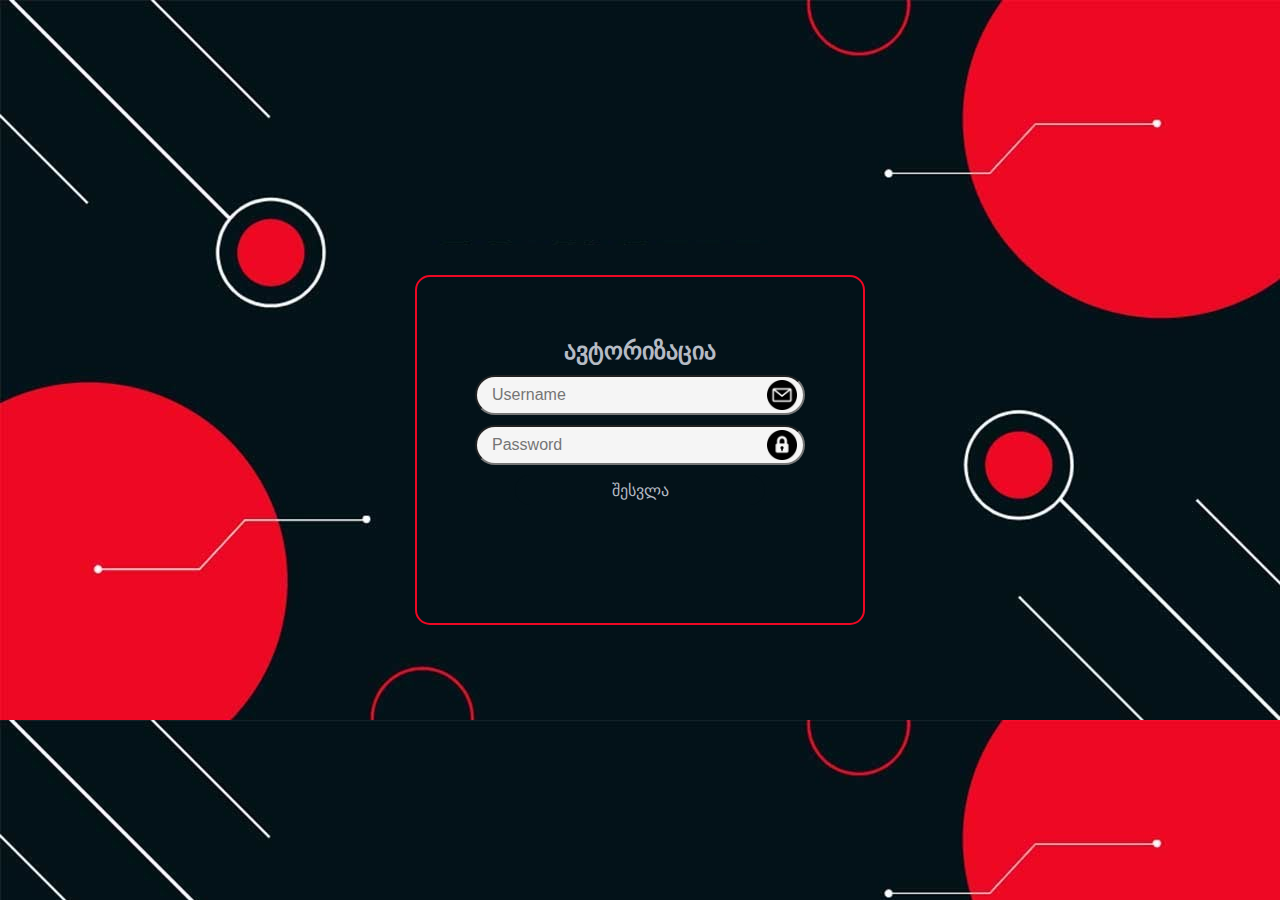
<file: index.html>
<!DOCTYPE html>
<html lang="en">

<head>
    <meta charset="UTF-8">
    <meta name="viewport" content="width=device-width, initial-scale=1.0">
    <title>Helpdesk authorisation</title>
    <script src="mainscript.js" defer></script>
    <link rel="stylesheet" href="style.css">
</head>

<body>
    <div class="main_backer_div">
        <div class="main_card" onmouseover="main_card_mouse_over()" onmouseout="main_card_mouse_out()">
            <div class="inputs_div">
                <center>
                    <div class="wrong_alert_box">
                        <img src="./images/icons/warning-red.png" class="wrong_alert_icon">
                        <h1 class="wrong_alert">Incorrect Declaration</h1>
                    </div>
                </center>
                <center>
                    <h1 class="main_text_auth">ავტორიზაცია</h1>
                </center>
                <center><input type="text" class="username_input" placeholder="Username"></center>
                <center><input type="password" class="password_input" placeholder="Password"></center>
                <center><button class="auth_button" onclick="check_auth()">შესვლა</button></center>
                <div class="test_shower_box">
                    <h1 class="watcher_text1">Use this declaration to spectate in a test mode:</h1>
                    <h1 class="watcher_text2">username: watcher | password: 1234</h1>
                </div>
            </div>
        </div>
    </div>
</body>

</html>
</file>
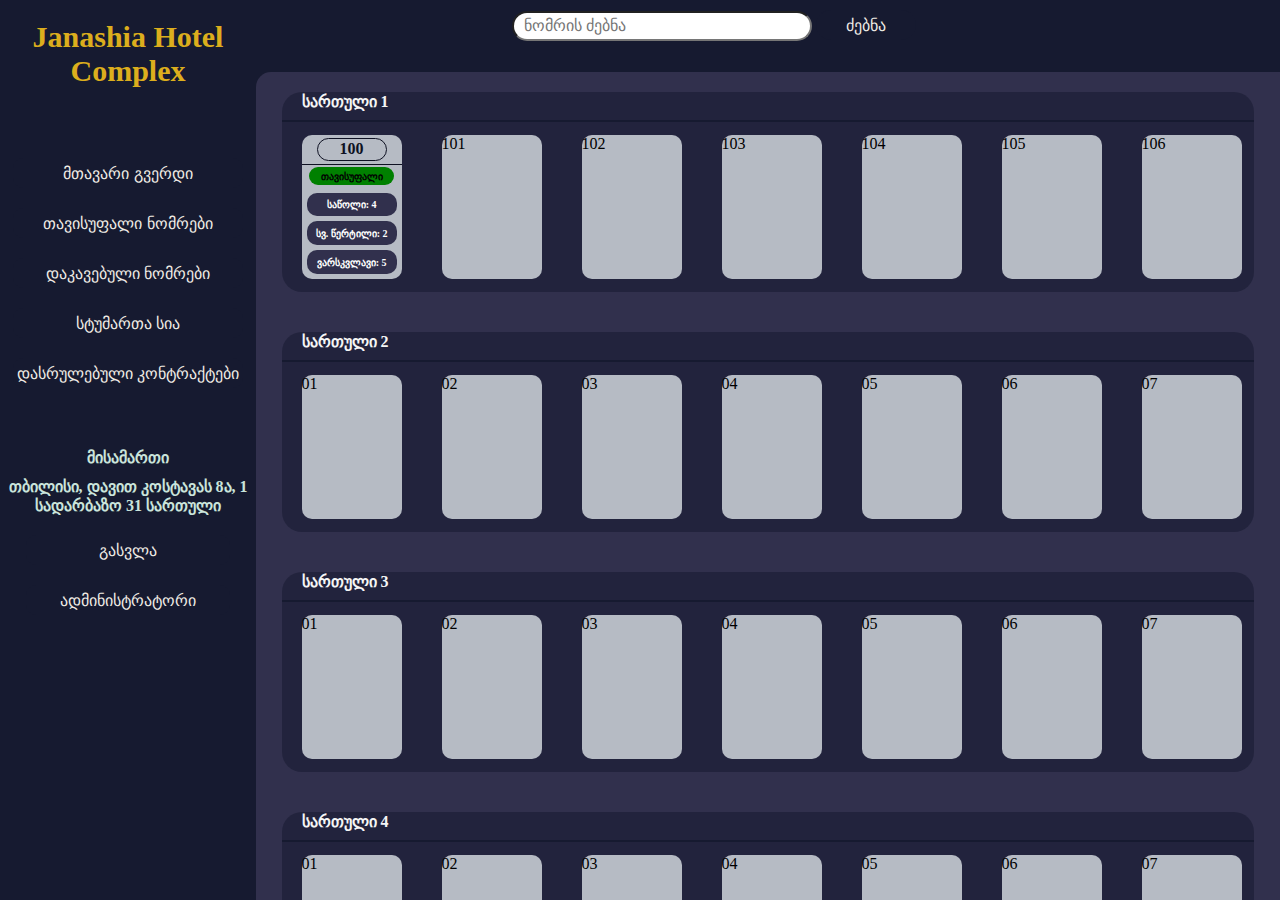
<file: ReceptionBar/recept.html>
<!DOCTYPE html>
<html lang="en">

<head>
    <meta charset="UTF-8">
    <meta name="viewport" content="width=device-width, initial-scale=1.0">
    <title>Navigation</title>
    <script src="reception.js" defer></script>
    <!-- <script>
        document.addEventListener('contextmenu', function (e) {
        e.preventDefault();
    });
    </script> -->
    <link rel="stylesheet" href="leftrecept.css">
    <link rel="stylesheet" href="../ReceptionBar/pagesCss/mainSection.css">
    <link rel="stylesheet" href="../ReceptionBar/pagesCss/takenRooms.css">
    <link rel="stylesheet" href="../ReceptionBar/pagesCss/freeRooms.css">
    <link rel="stylesheet" href="../ReceptionBar/pagesCss/endedContracts.css">
    <link rel="stylesheet" href="../ReceptionBar/pagesCss/guestList.css">
    <link rel="stylesheet" href="../ReceptionBar/pagesCss/receptResponsive.css">
</head>

<body>
    <div class="left_sidebar">
        <h1 class="hotel_name">Janashia Hotel Complex</h1>
        <div class="buttons_container">
            <div class="buttons_center">
                <button class="main_page" onclick="MainPage()">მთავარი გვერდი</button>
                <button class="free_rooms" onclick="FreeRooms()">თავისუფალი ნომრები</button>
                <button class="taken_rooms" onclick="TakenRooms()">დაკავებული ნომრები</button>
                <button class="guest_list" onclick="GuestList()">სტუმართა სია</button>
                <button class="ended_contracts" onclick="EndedContracts()">დასრულებული კონტრაქტები</button>
            </div>
        </div>
        <h1 class="address_text">მისამართი</h1>
        <h1 class="address_info">თბილისი, დავით კოსტავას 8ა, 1 სადარბაზო 31 სართული</h1>
        <center><button class="exit_button" onclick="ExitButton()">გასვლა</button></center>
        <center><button class="admin_panel_button" ondblclick="AdminPanel()">ადმინისტრატორი</button></center>
        <center><button class="admin_panel_button2" ondblclick="AdminPanel2()">ადმინ.</button></center>
    </div>
    <main>
        <div class="main_section">
            <div class="main_section_header">
                <input type="text" class="main_section_search_input" placeholder="ნომრის ძებნა">
                <button class="main_section_search_input_button">ძებნა</button>
            </div>
            <div class="main_section_worksheet_backer">
                <div class="room_selector_section_1">
                    <div class="room_selector_section_1_floor_name">
                        <h1 class="room_selector_section_1_floor_name_text">სართული 1</h1>
                    </div>
                    <div class="room_selector_section_1_room_list_container">
                        <div class="room_selector_section_1_option">
                            <div class="room_selector_section_1_option_room_number">
                                <div class="room_selector_section_1_option_room_number_cyrcle">
                                    <h1 class="room_selector_section_1_option_room_number_cyrcle_text">100</h1>
                                </div>
                            </div>
                            <div class="room_selector_section_1_option_information">
                                <div class="room_selector_section_1_option_information_box_status_backer">
                                    <div class="room_selector_section_1_option_information_box_status_box">
                                        <h1 class="room_selector_section_1_option_information_box_status_box_text">
                                            თავისუფალი</h1>
                                    </div>
                                </div>
                                <div class="room_selector_section_1_option_information_box_details">
                                    <div class="room_option_info_quantity">
                                        <h1 class="room_option_info_quantity_text">საწოლი: 4</h1>
                                    </div>
                                    <div class="room_option_info_wet">
                                        <h1 class="room_option_info_wet_text">სვ. წერტილი: 2</h1>
                                    </div>
                                    <div class="room_option_info_star">
                                        <h1 class="room_option_info_star_text">ვარსკვლავი: 5</h1>
                                    </div>
                                </div>
                            </div>
                        </div>
                    </div>
                </div>
            </div>
        </div>
        <div class="free_rooms_section">
            <div class="free_rooms_search_container">
                <input type="text" class="free_rooms_search_input" placeholder="თავისუფალი ნომრები"></input>
                <button class="free_rooms_search_input_button">ძებნა</button>
            </div>
            <div class="free_rooms_worksheet_backer">
                <div class="free_rooms_background_container">
                    <div class="free_rooms_guest_lister">
                        <div class="free_rooms_status_color">
                            <h1 class="free_rooms_status_color_text">თავისუფალი</h1>
                        </div>
                        <h1 class="free_rooms_guest_text">301 ნომერი თავისუფალია, შეგიძლიათ შეყოთ</h1>
                    </div>
                </div>
            </div>
        </div>
        <div class="taken_rooms_section">
            <div class="taken_rooms_search_container">
                <input class="taken_rooms_search_input" placeholder="დაკავებული ნომრები"></input>
                <button class="taken_rooms_search_input_button">ძებნა</button>
            </div>
            <div class="taken_rooms_worksheet_backer">
                <div class="taken_rooms_background_container">
                    <div class="taken_rooms_guest_lister">
                        <div class="taken_rooms_status_color">
                            <h1 class="taken_rooms_status_color_text">დაკავებული</h1>
                        </div>
                        <h1 class="taken_rooms_guest_text">ნატა სამუშია, იკავებს 402 ნომერს, სავარაუდო გასვლა 16 დღე
                        </h1>
                    </div>
                </div>
            </div>
        </div>
        <div class="guest_list_section">
            <div class="guest_list_search_container">
                <input class="guest_list_search_input" placeholder="სტუმართა სია"></input>
                <button class="guest_list_search_input_button">ძებნა</button>
            </div>
            <div class="guest_list_worksheet_backer">
                <div class="guest_list_background_container">
                    <div class="guest_list_guest_lister">
                        <div class="guest_list_status_color">
                            <h1 class="guest_list_status_color_text">აქტიური</h1>
                        </div>
                        <h1 class="guest_list_guest_text">ლუკა რაზიკაშვილი</h1>
                    </div>
                </div>
                <div class="guest_list_details_box">
                    <div class="card_upper_box">
                        <center>
                            <div class="guest_list_details_head">
                                <h1 class="guest_list_details_head_text">ნომერი 310</h1>
                            </div>
                        </center>
                    </div>
                    <div class="card_lower_box">
                        <div class="guest_list_details_box_card">
                            <div class="upper_guest_list_details_box_card">
                                under construction
                            </div>
                            <div class="lower_guest_list_details_box_card">
                                <h1 class="lower_guest_list_details_box_information">კომენტარში მიეთითოს თანმხლებთა
                                    სახელები და გვარები.</h1>
                                <textarea name="comment" class="guest_list_comment_area"
                                    placeholder="კომენტარი"></textarea>
                                <div class="guest_list_comment_shower"></div>
                                <button class="guest_list_details_box_card_saver">შენახვა</button>
                            </div>
                        </div>
                    </div>
                </div>
            </div>
        </div>
        <div class="ended_contracts_section">
            <div class="ended_contracts_search_container">
                <input class="ended_contracts_search_input" placeholder="დასრულებული კონტრაქტები"></input>
                <button class="ended_contracts_search_input_button">ძებნა</button>
            </div>
            <div class="ended_contracts_worksheet_backer">
                <div class="ended_contracts_background_container">
                    <div class="ended_contracts_guest_lister">
                        <div class="ended_contracts_status_color">
                            <h1 class="ended_contracts_status_color_text">დასრულებული</h1>
                        </div>
                        <h1 class="ended_contracts_guest_text">სანდრო ბერიძე. იკავებდა 507 ნომერს. სასტუმრო დატოვა
                            22.07.2023, 19.26:27 საათზე</h1>
                    </div>
                </div>
            </div>
        </div>
    </main>
</body>

</html>
</file>
<file: style.css>
/* Sky color #CAE4DB - Mist color #7A9D96 */

/* 161A30 31304D B6BBC4 F0ECE5 */

* {
    margin: 0;
    padding: 0;
    box-sizing: border-box;
}

html, body {
    height: 100%;
    width: 100%;
    margin: 0;
    display: flex;
}

.main_backer_div {
    background: url("./images/logo\ \(red\).png");
    background-repeat: repeat;
    background-size: 100%, 100%;
    width: 100%;
    height: 100%;
    display: flex;
    align-items: center;
    justify-content: center;
}

.main_card{
    width: 450px;
    height: 350px;
    background-color: #031219;
    border-radius: 15px;
    border: 2px solid #ee0824;
    display: flex;
    justify-content: center;
}

.main_card:hover {
    border: 2px solid cyan;
}

.inputs_div {
    position: relative;
    background-color: none;
    width: 400px;
    height: 135px;
    display: inline-block;
    top: 60px;
}

.username_input {
    width: 330px;
    height: 40px;
    background: url("./images/icons/email.png");
    background-size: 30px 30px;
    background-repeat: no-repeat;
    background-position: 98% 50%;
    background-color: whitesmoke;
    border-radius: 20px;
    padding-right: 40px;
    padding-left: 15px;
    margin-top: 10px;
    font-size: medium;
}

.password_input {
    width: 330px;
    height: 40px;
    background: url("./images/icons/padlock.png");
    background-size: 30px 30px;
    background-repeat: no-repeat;
    background-position: 98% 50%;
    background-color: whitesmoke;
    border-radius: 20px;
    padding-right: 40px;
    padding-left: 15px;
    margin-top: 10px;
    font-size: medium;
}

.auth_button {
    width: 250px;
    height: 30px;
    border-radius: 20px;
    margin-top: 10px;
    background-color: #031219;
    border: none;
    color: #B6BBC4;
    font-size: medium;
    cursor: url("./images/icons/pointer.png"), auto;
}

.auth_button:hover {
    background-color: #31304D;
}

.main_text_auth {
    font-size: x-large;
    color: #B6BBC4;
}

.wrong_alert_box {
    position: absolute;
    display: none;
    align-items: center;
    justify-content: center;
    top: -25%;
    left: 50%;
    transform: translate(-50%);
}

.wrong_alert_icon {
    width: 30px;
    height: 30px;

}

.wrong_alert {
    color: #ee0824;
    font-size: medium;
}

.test_shower_box {
    width: 370px;
    height: 40px;
    text-align: center;
    text-justify: center;
    border-radius: 15px 15px 0 0;
    background-color: #031219;
    position: absolute;
    display: none;
    top: 183%;
    left: 50%;
    transform: translate(-50%);
    border: 2px solid cyan;
}

.watcher_text1,
.watcher_text2 {
    font-size: medium;
    color: whitesmoke;
}

@media (max-width: 700px) {
    .main_card {
        width: 350px;
    }
    .wrong_alert_icon {
        width: 15px;
        height: 15px;
    }
    .wrong_alert {
        font-size: small;
    }
    .test_shower_box {
        width: 270px;
        height: 30px;
        top: 190%;
    }
    .watcher_text1,
    .watcher_text2 {
        font-size: x-small;
    }
}
</file>
<file: ReceptionBar/leftrecept.css>
/* Sky color #CAE4DB - Mist color #7A9D96 */

/* 161A30 31304D B6BBC4 F0ECE5 */

* {
    margin: 0;
    padding: 0;
    box-sizing: border-box;
}

main {
    width: 80%;
    height: 100%;
}

html,
body {
    height: 100%;
    margin: 0;
    display: flex;
    width: 100%;
}

.left_sidebar {
    width: 20%;
    height: 100%;
    background-color: #161A30;
}

.hotel_name {
    text-align: center;
    color: #DCAE1D;
    font-size: 30px;
    margin-top: 20px;
    cursor: pointer;
}

.hotel_name:hover {
    text-shadow: 0 0 10px #edd072;
}


.buttons_container {
    width: 100%;
    margin-top: 50px;
    display: flex;
    justify-content: center;
}

.buttons_center {
    width: 90%;
}

.main_page,
.free_rooms,
.taken_rooms,
.guest_list,
.ended_contracts {
    display: block;
    background-color: #161A30;
    width: 100%;
    height: 30px;
    margin-top: 20px;
    border-radius: 10px;
    outline: none;
    border: none;
    font-size: medium;
    color: #F0ECE5;
    cursor: pointer;
}

.main_page:hover,
.free_rooms:hover,
.taken_rooms:hover,
.guest_list:hover,
.ended_contracts:hover {
    background-color: #31304D;
}

.exit_button {
    background-color: #161A30;
    width: 80%;
    height: 30px;
    margin-top: 20px;
    border-radius: 10px;
    outline: none;
    border: none;
    font-size: medium;
    color: #F0ECE5;
    cursor: pointer;
}

.exit_button:hover {
    background-color: #31304D;
}

.admin_panel_button {
    background-color: #161A30;
    width: 80%;
    height: 30px;
    margin-top: 20px;
    border-radius: 10px;
    outline: none;
    border: none;
    font-size: medium;
    color: #F0ECE5;
    cursor: pointer;
}

.admin_panel_button2 {
    display: none;
    background-color: #161A30;
    width: 80%;
    height: 30px;
    margin-top: 10px;
    border-radius: 10px;
    outline: none;
    border: none;
    font-size: medium;
    color: #F0ECE5;
    cursor: pointer;
}

.admin_panel_button:hover {
    background-color: #31304D;
}

.address_text {
    font-size: medium;
    text-align: center;
    color: #CAE4DB;
    margin-top: 60px;
}

.address_info {
    font-size: medium;
    text-align: center;
    color: #CAE4DB;
    margin-top: 10px;
}
</file>
<file: ReceptionBar/pagesCss/mainSection.css>
.main_section {
    display: block;
    width: 100%;
    height: 100%;
    background-color: #161A30;
}

.main_section_header {
    width: 100%;
    height: 8%;
    background-color: #161A30;
    padding-top: 1%;
}

.main_section_search_input {
    width: 300px;
    height: 30px;
    border-radius: 15px;
    padding-left: 10px;
    padding-right: 10px;
    margin-left: 25%;
    font-size: medium;
}

.main_section_search_input_button {
    width: 100px;
    height: 30px;
    border-radius: 15px;
    background-color: #161A30;
    border: none;
    color: #F0ECE5;
    font-size: medium;
    cursor: pointer;
}

.main_section_search_input_button:hover {
    background-color: #31304D;
}

.main_section_worksheet_backer {
    width: 100%;
    height: 92%;
    background-color: #31304D;
    border-radius: 15px 0 0 0;
    display: flex;
    flex-direction: column;
    align-items: center;
    overflow-y: auto;
}

.room_selector_section_1 {
    width: 95%;
    min-height: 200px;
    background-color: #161a308b;
    margin: 20px 0 20px 0;
    border-radius: 20px;
}

.room_selector_section_1_floor_name {
    height: 15%;
    border-bottom: solid 2px #161A30;
}

.room_selector_section_1_floor_name_text {
    padding-left: 20px;
    color: whitesmoke;
    font-size: medium;
}

.room_selector_section_1_room_list_container {
    width: 100%;
    height: 85%;
    /* background-color: rgba(255, 0, 0, 0.185); */
    border-radius: 0 0 20px 20px;
    display: flex;
    flex-direction: row;
    overflow-x: auto;
    align-items: center;
}

.room_selector_section_1_option {
    min-width: 100px;
    height: 85%;
    background-color: #B6BBC4;
    border-radius: 10px;
    margin: 0 20px 0 20px;
    display: flex;
    flex-direction: column;
}

.room_selector_section_1_room_list_container::-webkit-scrollbar {
    width: 20px;
    height: 10px;
}

/* Track */
.room_selector_section_1_room_list_container::-webkit-scrollbar-track {
    border-radius: 10px;
    margin: 0 15px 0 15px;
}

/* Handle */
.room_selector_section_1_room_list_container::-webkit-scrollbar-thumb {
    background: #0e1122;
    border-radius: 10px;
}

.main_section_worksheet_backer::-webkit-scrollbar {
    width: 10px;
    height: 10px;
}

/* Track */
.main_section_worksheet_backer::-webkit-scrollbar-track {
    border-radius: 10px;
    margin: 15px 0 15px 0;
}

/* Handle */
.main_section_worksheet_backer::-webkit-scrollbar-thumb {
    background: #0e1122;
    border-radius: 10px;
}

.room_selector_section_1_option_room_number {
    width: 100%;
    height: 20%;
    border-radius: 10px 10px 0 0;
    display: flex;
    align-items: center;
    justify-content: center;
}

.room_selector_section_1_option_room_number_cyrcle {
    width: 70%;
    height: 80%;
    border-radius: 15px;
    border: solid 1px #0e1122;
    display: flex;
    align-items: center;
    justify-content: center;
}

.room_selector_section_1_option_room_number_cyrcle_text {
    color: #0e1122;
    font-size: medium;
}

.room_selector_section_1_option_information {
    width: 100%;
    height: 80%;
    border-top: solid 1px #0e1122;
}

.room_selector_section_1_option_information_box_status_backer {
    width: 100%;
    height: 20%;
    display: flex;
    align-items: center;
    justify-content: center;
}

.room_selector_section_1_option_information_box_status_box {
    width: 85%;
    height: 80%;
    background-color: green;
    border-radius: 15px;
    display: flex;
    align-items: center;
    justify-content: center;
}

.room_selector_section_1_option_information_box_status_box_text {
    font-size: x-small;
}

.room_selector_section_1_option_information_box_details {
    width: 100%;
    height: 80%;
    border-radius: 0 0 10px 10px;
    flex-direction: column;
    display: flex;
    align-items: center;
    justify-content: space-between;
}

.room_option_info_quantity {
    width: 90%;
    height: 40%;
    background-color: #31304D;
    margin-top: 5px;
    border-radius: 10px;
    display: flex;
    align-items: center;
    justify-content: center;
}

.room_option_info_quantity_text {
    color: white;
    font-size: x-small;
}

.room_option_info_wet {
    width: 90%;
    height: 40%;
    background-color: #31304D;
    margin-top: 5px;
    margin-bottom: 5px;
    border-radius: 10px;
    display: flex;
    align-items: center;
    justify-content: center;
}

.room_option_info_wet_text {
    color: white;
    font-size: x-small;
}

.room_option_info_star {
    width: 90%;
    height: 40%;
    background-color: #31304D;
    margin-bottom: 5px;
    border-radius: 10px;
    display: flex;
    align-items: center;
    justify-content: center;
}

.room_option_info_star_text {
    color: white;
    font-size: x-small;
}
</file>
<file: ReceptionBar/pagesCss/takenRooms.css>
.taken_rooms_section {
    display: none;
    width: 100%;
    height: 100%;
    background-color: #161A30;
}

.taken_rooms_search_container {
    width: 100%;
    height: 8%;
    background-color: #161A30;
    padding-top: 1%;
}

.taken_rooms_search_input{
    width: 300px;
    height: 30px;
    border-radius: 15px;
    padding-left: 10px;
    padding-right: 10px;
    margin-left: 25%;
    font-size: medium;
}

.taken_rooms_search_input_button {
    width: 100px;
    height: 30px;
    border-radius: 15px;
    background-color: #161A30;
    border: none;
    color: #F0ECE5;
    font-size: medium;
    cursor: pointer;
}

.taken_rooms_search_input_button:hover {
    background-color: #31304D;
}

.taken_rooms_worksheet_backer {
    background-color: #31304D; 
    width: 100%;
    height: 92%;
    border-radius: 15px 0 0 0;
}

.taken_rooms_background_container {
    width: 100%;
    height: 100%;
    background-color: #31304D;
    border-radius: 15px 0 0 0;
    overflow: auto;
    display: block;
}

.taken_rooms_guest_lister {
    width: 98%;
    min-height: 30px;
    padding: 5px 0 5px 0;
    background-color: #B6BBC4;
    margin-top: 10px;
    margin-bottom: 10px;
    border-radius: 15px;
    margin-left: 1%;
    display: flex;
    align-items: center;
}

.taken_rooms_guest_text {
    font-size: large;
    padding-left: 15px;
}

.taken_rooms_status_color {
    width: 110px;
    height: 20px;
    background-color: red;
    margin-left: 15px;
    border-radius: 20px;
    text-align: center;
}

.taken_rooms_status_color_text {
    font-size: small;
}
</file>
<file: ReceptionBar/pagesCss/freeRooms.css>
.free_rooms_section {
    display: none;
    width: 100%;
    height: 100%;
    background-color: #161A30;
}

.free_rooms_search_container {
    width: 100%;
    height: 8%;
    background-color: #161A30;
    padding-top: 1%;
}

.free_rooms_search_input{
    width: 300px;
    height: 30px;
    border-radius: 15px;
    padding-left: 10px;
    padding-right: 10px;
    margin-left: 25%;
    font-size: medium;
}

.free_rooms_search_input_button {
    width: 100px;
    height: 30px;
    border-radius: 15px;
    background-color: #161A30;
    border: none;
    color: #F0ECE5;
    font-size: medium;
    cursor: pointer;
}

.free_rooms_search_input_button:hover {
    background-color: #31304D;
}

.free_rooms_worksheet_backer {
    background-color: #31304D; 
    width: 100%;
    height: 92%;
    border-radius: 15px 0 0 0;
}

.free_rooms_background_container {
    width: 100%;
    height: 100%;
    background-color: #31304D;
    border-radius: 15px 0 0 0;
    overflow: auto;
    display: block;
}

.free_rooms_guest_lister {
    width: 98%;
    min-height: 30px;
    padding: 5px 0 5px 0;
    background-color: #B6BBC4;
    margin-top: 10px;
    margin-bottom: 10px;
    border-radius: 15px;
    margin-left: 1%;
    display: flex;
    align-items: center;
}

.free_rooms_guest_text {
    font-size: large;
    padding-left: 15px;
}

.free_rooms_status_color {
    width: 110px;
    height: 20px;
    background-color: green;
    margin-left: 15px;
    border-radius: 20px;
    text-align: center;
}

.free_rooms_status_color_text {
    font-size: small;
}
</file>
<file: ReceptionBar/pagesCss/endedContracts.css>
.ended_contracts_section {
    display: none;
    width: 100%;
    height: 100%;
    background-color: #161A30;
}

.ended_contracts_search_container {
    width: 100%;
    height: 8%;
    background-color: #161A30;
    padding-top: 1%;
}

.ended_contracts_search_input{
    width: 300px;
    height: 30px;
    border-radius: 15px;
    padding-left: 10px;
    padding-right: 10px;
    margin-left: 25%;
    font-size: medium;
}

.ended_contracts_search_input_button {
    width: 100px;
    height: 30px;
    border-radius: 15px;
    background-color: #161A30;
    border: none;
    color: #F0ECE5;
    font-size: medium;
    cursor: pointer;
}

.ended_contracts_search_input_button:hover {
    background-color: #31304D;
}

.ended_contracts_worksheet_backer {
    background-color: #31304D; 
    width: 100%;
    height: 92%;
    display: flex;
    justify-content: center;
    align-items: center;
    border-radius: 15px 0 0 0;
}

.ended_contracts_background_container {
    width: 100%;
    height: 100%;
    background-color: #31304D;
    border-radius: 15px 0 0 0;
    overflow: auto;
    display: block;
}

.ended_contracts_guest_lister {
    width: 98%;
    min-height: 30px;
    padding: 5px 0 5px 0;
    background-color: #B6BBC4;
    margin-top: 10px;
    margin-bottom: 10px;
    border-radius: 15px;
    margin-left: 1%;
    display: flex;
    align-items: center;
}

.ended_contracts_guest_text {
    font-size: large;
    padding-left: 15px;
}

.ended_contracts_status_color {
    width: 110px;
    height: 20px;
    background-color: purple;
    margin-left: 15px;
    border-radius: 20px;
    text-align: center;
}

.ended_contracts_status_color_text {
    font-size: small;
}
</file>
<file: ReceptionBar/pagesCss/guestList.css>
*{
    box-sizing: border-box;
}
.guest_list_section {
    display: none;
    width: 100%;
    height: 100%;
    background-color: #161A30;
}

.guest_list_search_container {
    width: 100%;
    height: 8%;
    background-color: #161A30;
    padding-top: 1%;
}

.guest_list_search_input{
    width: 300px;
    height: 30px;
    border-radius: 15px;
    padding-left: 10px;
    padding-right: 10px;
    margin-left: 25%;
    font-size: medium;
}

.guest_list_search_input_button {
    width: 100px;
    height: 30px;
    border-radius: 15px;
    background-color: #161A30;
    border: none;
    color: #F0ECE5;
    font-size: medium;
    cursor: pointer;
}

.guest_list_search_input_button:hover {
    background-color: #31304D;
}

.guest_list_worksheet_backer {
    background-color: #161A30;
    width: 100%;
    height: 92%;
    border-radius: 15px 0 0 0;
    display: flex;
}

.guest_list_background_container {
    width: 60%;
    height: 100%;
    background-color: #31304D;
    border-radius: 13px 5px 0 0;
    overflow: auto;
    display: block;
}

.guest_list_details_box {
    width: 40%;
    height: 100%;
    float: right;
    background-color: #31304D;
    border-radius: 5px 0 0 0;
    border-left: 2px solid #161A30;
    display: flex;
    flex-direction: column;
    align-items: center;
}

.guest_list_details_head {
    max-width: 85%;
    min-height: 30px;
    padding: 0 5px 0 5px;
    background-color: #B6BBC4;
    margin-top: 10px;
    margin-bottom: 10px;
    border-radius: 15px;
    display: flex;
    align-items: center;
    justify-content: center;
}

.guest_list_details_head_text {
    font-size: large;
    text-align: center;
}

.guest_list_details_box_card {
    width: 94%;
    height: 90%;
    border-radius: 15px;
    background-color: #B6BBC4;
}

.card_upper_box {
    background-color: #31304D;
    width: 100%;
    height: 8%;
    border-radius: 5px 0 0 0;
}

.card_lower_box {
    background-color: #31304D;
    width: 100%;
    height: 92%;
    display: flex;
    align-items: center;
    justify-content: center;
}

.upper_guest_list_details_box_card {
    display: flex;
    align-items: center;
    justify-content: center;
    color: red;
    width: 100%;
    height: 50%;
    background-color: none;
    border-radius: 15px 15px 0 0;
}

.lower_guest_list_details_box_card {
    width: 100%;
    height: 50%;
    background-color: none;
    border-radius: 0 0 15px 15px;
    display: flex;
    flex-direction: column;
    align-items: center;
    justify-content: center;
}

.lower_guest_list_details_box_information {
    font-size: small;
    color: #161A30;
    text-align: center;
    margin-bottom: 2px;
}

.guest_list_comment_area {
    resize: none;
    background-color: #F0ECE5;
    width: 95%;
    height: 20%;
    border-radius: 15px;
    padding: 10px 20px 10px 20px;
}

.guest_list_comment_shower {
    margin-top: 10px;
    background-color: #F0ECE5;
    width: 95%;
    height: 60%;
    border-radius: 15px;
    padding: 10px 20px 10px 5px;
    overflow: auto;
    border: 1px solid #31304D;
    word-break: break-all;
}

.guest_list_comment_shower_text {
    font-size: small;
    color: #161A30;
    text-align: left;
    margin-bottom: 2px;
    width: 90%;
}

.guest_list_details_box_card_saver {
    width: 70%;
    height: 40px;
    background-color: #B6BBC4;
    font-size: large;
    margin-top: 5px;
    margin-bottom: 5px;
    border-radius: 15px;
    border: none;
    outline: none;
}

.guest_list_details_box_card_saver:hover {
    background-color: #31304D;
    color: #F0ECE5;
}
.guest_list_guest_lister {
    width: 96%;
    min-height: 30px;
    padding: 5px 0 5px 0;
    background-color: #B6BBC4;
    margin-top: 10px;
    margin-bottom: 10px;
    border-radius: 15px;
    margin-left: 1%;
    display: flex;
    align-items: center;
}

.guest_list_guest_text {
    font-size: large;
    padding-left: 15px;
}

.guest_list_status_color {
    width: 110px;
    height: 20px;
    background-color: goldenrod;
    margin-left: 15px;
    border-radius: 20px;
    text-align: center;
}

.guest_list_status_color_text {
    font-size: small;
}

.flex {
    display: flex;
}

.delete_comment {
    width: 15px;
    height: 15px;
    border: none;
    outline: none;
    border-radius: 50%;
    margin-right: 5px;
    background: url("../../images/remove.png");
    background-size: 100% 100%;
    background-repeat: no-repeat;
    background-position: 0 50%;
    cursor: pointer;
}
</file>
<file: ReceptionBar/pagesCss/receptResponsive.css>
@media (max-width: 700px) {
    .hotel_name {
        font-size: 15px;
        margin-top: 10px;
    }

    .left_sidebar {
        width: 25%;
    }

    .buttons_container {
        margin-top: 5px;
    }

    .main_page,
    .free_rooms,
    .taken_rooms,
    .guest_list,
    .ended_contracts {
        margin-top: 10px;
        font-size: x-small;
    }

    .address_text {
        margin-top: 20px;
        font-size: x-small;
    }

    .address_info {
        font-size: x-small;
        margin-top: 5px;
    }

    .exit_button {
        font-size: x-small;
    }

    .admin_panel_button {
        display: none;
    }

    .admin_panel_button2 {
        display: block;
        font-size: x-small;
        margin-bottom: 10px;
    }

    main {
        width: 100%;
    }

    .main_section_search_input,
    .taken_rooms_search_input,
    .guest_list_search_input,
    .free_rooms_search_input,
    .ended_contracts_search_input {
        font-size: x-small;
        width: 170px;
        margin-left: 10%;
    }

    .taken_rooms_search_input_button,
    .main_section_search_input_button,
    .guest_list_search_input_button,
    .free_rooms_search_input_button,
    .ended_contracts_search_input_button {
        width: 50px;
        background-color: #161A30;
        font-size: small;
    }

    .free_rooms_status_color_text,
    .taken_rooms_status_color_text,
    .guest_list_status_color_text,
    .ended_contracts_status_color_text {
        display: none;
    }

    .free_rooms_status_color,
    .taken_rooms_status_color,
    .guest_list_status_color,
    .ended_contracts_status_color {
        width: 20px;
    }

    .free_rooms_guest_text,
    .taken_rooms_guest_text,
    .guest_list_guest_text,
    .ended_contracts_guest_text {
        font-size: small;
        width: 85%;
    }

    .lower_guest_list_details_box_information {
        display: none;
    }

    .guest_list_comment_area {
        font-size: x-small;
    }
    
    .guest_list_details_head_text {
        font-size: small;
    }
}
</file>
